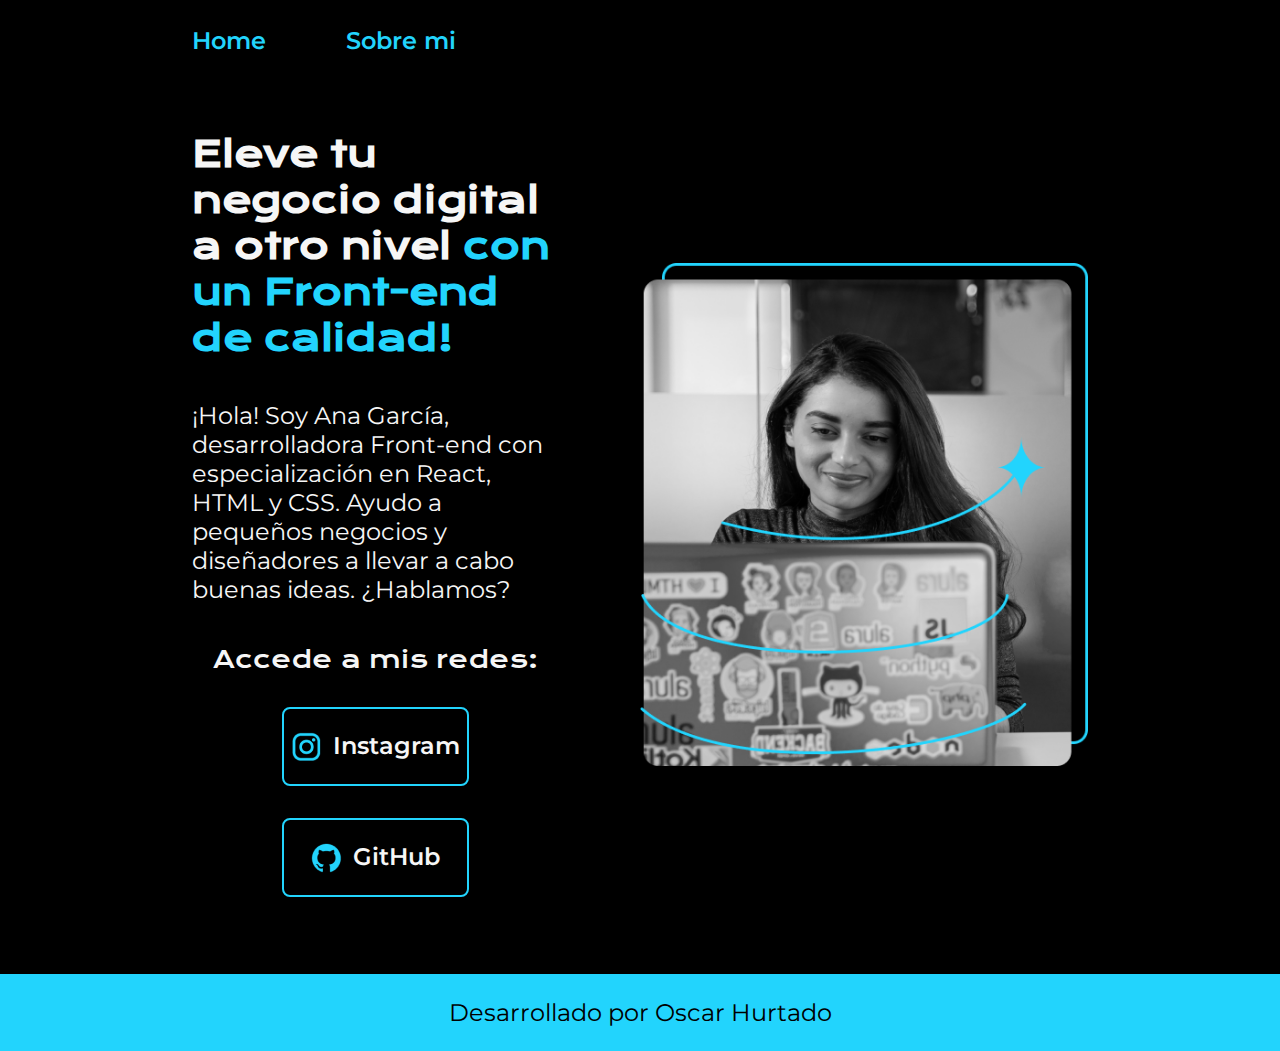
<file: index.html>
<!DOCTYPE html>
<html lang="es-mx">
<head>
    <meta charset="UTF-8"> 
    <meta http-equiv="X-UA-Compatible" content="IE=edge">
    <meta name="viewport" content="width=device-width, initial-scale=1.0">
    <title>Portafolio</title>
    <link rel="stylesheet" href="./styles/style.css">

</head>
<body>
    <header class="header">
        <nav class="header__menu">
            <a class="header__menu__link" href="index.html">Home</a>
            <a class="header__menu__link" href="about.html">Sobre mi</a>

        </nav>
    </header>
    <main class="presentacion">
        <section class="presentacion__contenido">
            <h1 class="presentacion__contenido__titulo"> Eleve tu negocio digital a otro nivel <strong class="titulo-destaque">con un Front-end de calidad!</strong></h1>
            <p class="presentacion__contenido__texto">¡Hola! Soy Ana García, desarrolladora Front-end con especialización en React, HTML y CSS. Ayudo a pequeños
                negocios y diseñadores a llevar a cabo buenas ideas. ¿Hablamos? </p>
            <div class="presentacion__enlaces">
                <h2 class="presentacion__enlaces__subtitulo">Accede a mis redes:</h2>
                <a class="presentacion__enlaces_link" href="https://instagram.com/" > <img src="./assets/instagram.png"> Instagram</a>
                <a class="presentacion__enlaces_link" href="https://github.com/"> <img src="./assets/github.png"> GitHub</a>
            </div>
        </section>
            <img class="presentacion__imagen" src="./assets/Imagem.png" alt="Foto de Ana García desarrolando un proyecto">
    </main>
    <footer class="footer">
        <p>Desarrollado por Oscar Hurtado</p>
    </footer>
</body>
</html>
</file>
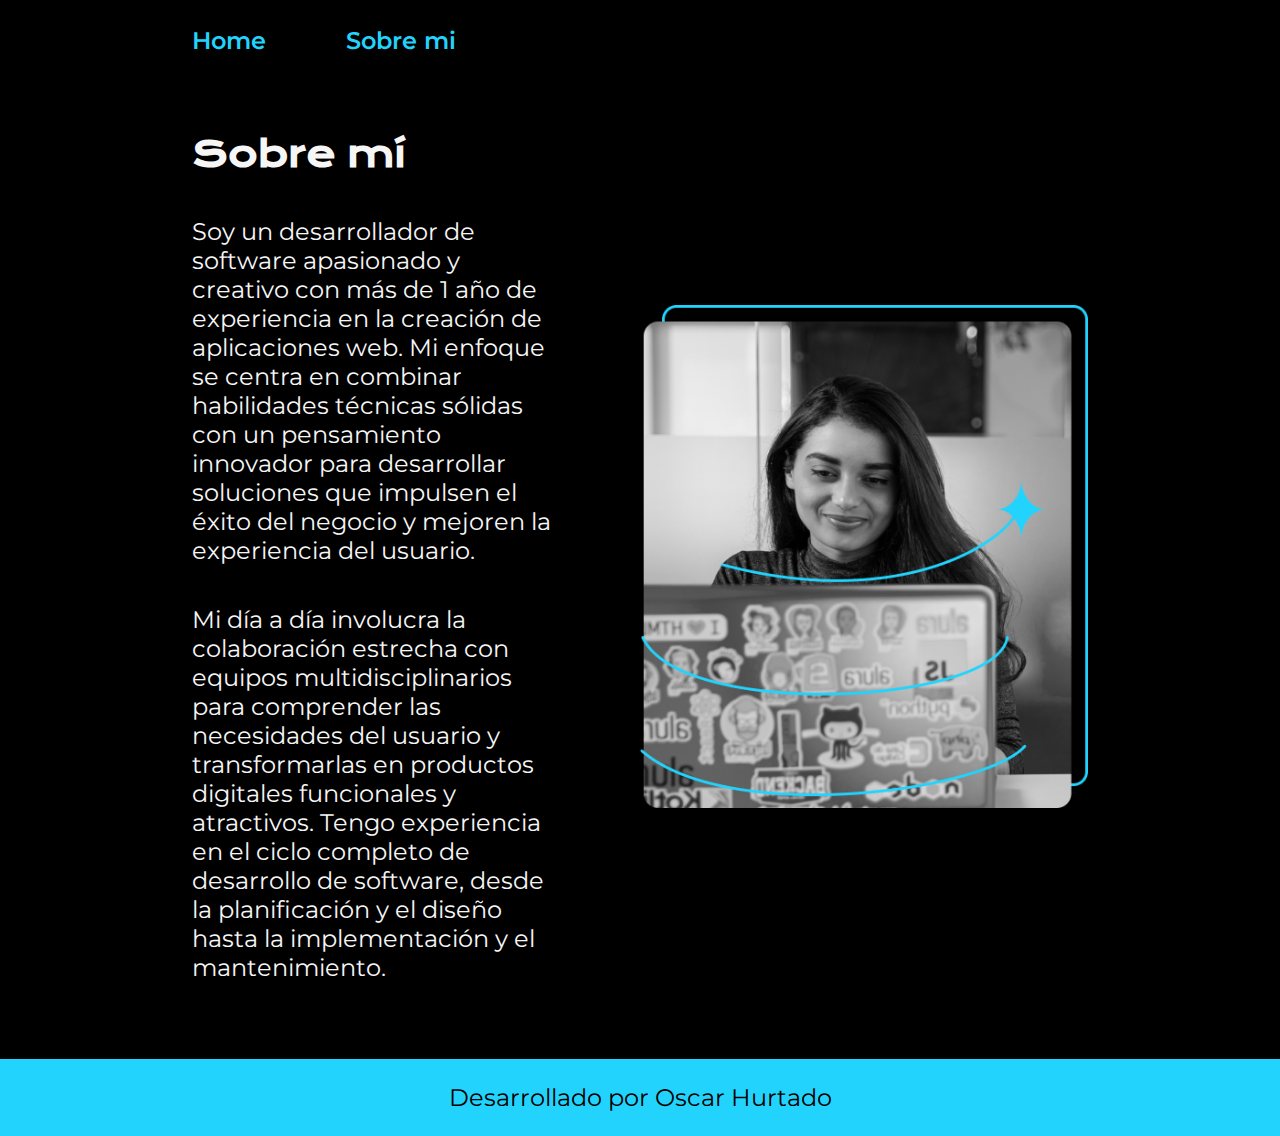
<file: about.html>
<!DOCTYPE html>
<html lang="es-mx">
<head>
    <meta charset="UTF-8">
    <meta name="viewport" content="width=device-width, initial-scale=1.0">
    <title>Sobre mi</title>
    <link rel="stylesheet" href="./styles/style.css">
</head>
<body>
    <header class="header">
        <nav class="header__menu">
            <a class="header__menu__link" href="index.html">Home</a>
            <a class="header__menu__link" href="about.html">Sobre mi</a>

        </nav>
    </header>
    <main class="presentacion">
        <section class="presentacion__contenido">
            <h1 class="presentacion__contenido__titulo">Sobre mí</h1>
            <p class="presentacion__contenido__texto">Soy un desarrollador de software apasionado y creativo con más de 1 año de experiencia en la creación de aplicaciones web. 
            Mi enfoque se centra en combinar habilidades técnicas sólidas con un pensamiento innovador para desarrollar soluciones 
            que impulsen el éxito del negocio y mejoren la experiencia del usuario.</p>
            <p class="presentacion__contenido__texto">Mi día a día involucra la colaboración estrecha con equipos multidisciplinarios para comprender las necesidades del usuario y 
            transformarlas en productos digitales funcionales y atractivos. Tengo experiencia en el ciclo completo de desarrollo de software, 
            desde la planificación y el diseño hasta la implementación y el mantenimiento.</p>
        </section>
        <img class="presentacion__imagen" src="./assets/Imagem.png" alt="Foto de Ana García desarrolando un proyecto">
    </main>

    <footer class="footer">
        <p>Desarrollado por Oscar Hurtado</p>
    </footer>
</body>
</html>
</file>
<file: styles/style.css>
@import url('https://fonts.googleapis.com/css2?family=Krona+One&family=Montserrat:ital,wght@0,100..900;1,100..900&display=swap');

:root{
    --color-primario: #000000;
    --color-segundario: #F6F6F6;
    --color-tercerario: #22D4FD;
    --color-hover:#272727;
    --fuente-montserrat: 'Montserrat', sans serif;
    --fuente-krona: "Krona One", sans serif;
}

*{
    padding: 0;
    margin: 0;
}

body{
    background-color: var(--color-primario);
    color: var(--color-segundario);
    box-sizing: border-box;
}

.header{
    padding: 2% 0%  0% 15%;
}

.header__menu{
    display: flex;
    gap: 80px;
}

.header__menu__link{
    font-family: var(--fuente-montserrat);
    font-size: 1.5rem;
    font-weight: 600;
    color: var(--color-tercerario);  
    text-decoration: none;  
}

.presentacion{
    display: flex;
    align-items: center;
    padding: 6% 15%;
    justify-content: space-between;
    gap: 82px;
}

.presentacion__contenido{
    width: 50%;
    display: flex;
    flex-direction: column;
    gap: 40px;
}

.presentacion__contenido__titulo{
    font-size: 2.25rem;
    font-family: var(--fuente-krona);
}


.titulo-destaque{
    color: var(--color-tercerario);
}


.presentacion__contenido__texto{
    font-size: 1.5rem;
    font-family: var(--fuente-montserrat);
}

.presentacion__enlaces{
    display: flex;
    justify-content: space-between;
    flex-direction: column;
    align-items: center;
    gap: 32px;
}

.presentacion__enlaces__subtitulo{
    font-family: var(--fuente-krona);
    font-size: 1.5rem;
    font-weight: 400;
}

.presentacion__enlaces_link{
    width: 50%;
    text-align: center;
    padding: 21.5px 0;
    border-radius: 8px;
    font-family: var(--fuente-montserrat);
    font-size:  1.5rem;
    font-weight: 600;
    text-decoration: none;
    color: var(--color-segundario);
    border: 2px solid var(--color-tercerario);
    display: flex;
    justify-content: center;
    gap: 10px;
}

.presentacion__enlaces_link:hover{
    background-color: var(--color-hover);
}

.presentacion__imagen{
    width: 50%;
}


.footer{
    background-color: var(--color-tercerario);
    padding: 24px;
    color: var(--color-primario);
    text-align: center;
    font-family: var(--fuente-montserrat);
    font-size: 1.5rem;
    font-weight: 400;
}

@media(max-width: 1200px){
    .header{
        padding: 10%;
    }

    .header__menu{
        justify-content: center;
    }
    .presentacion{
        flex-direction: column-reverse;
        padding: 5%;
    }

    .presentacion__contenido{
        width: auto;
    }
}
</file>
